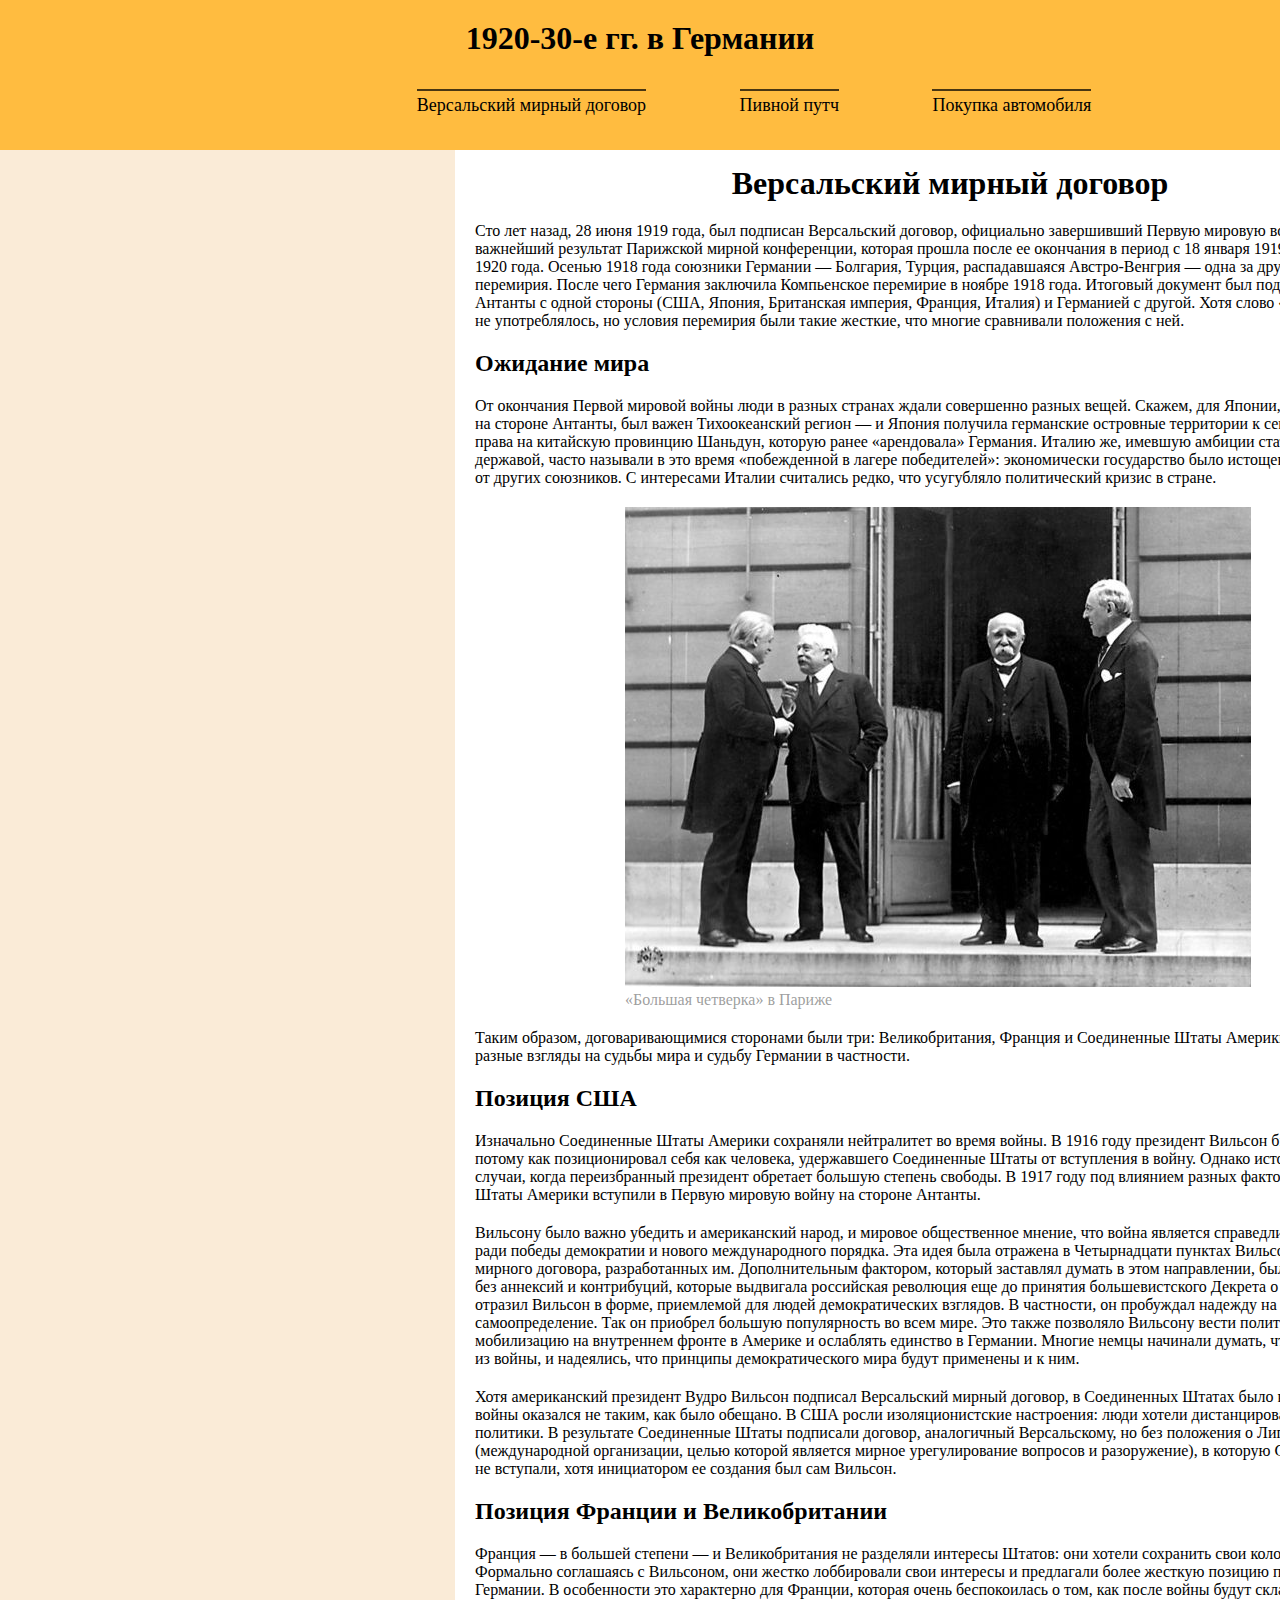
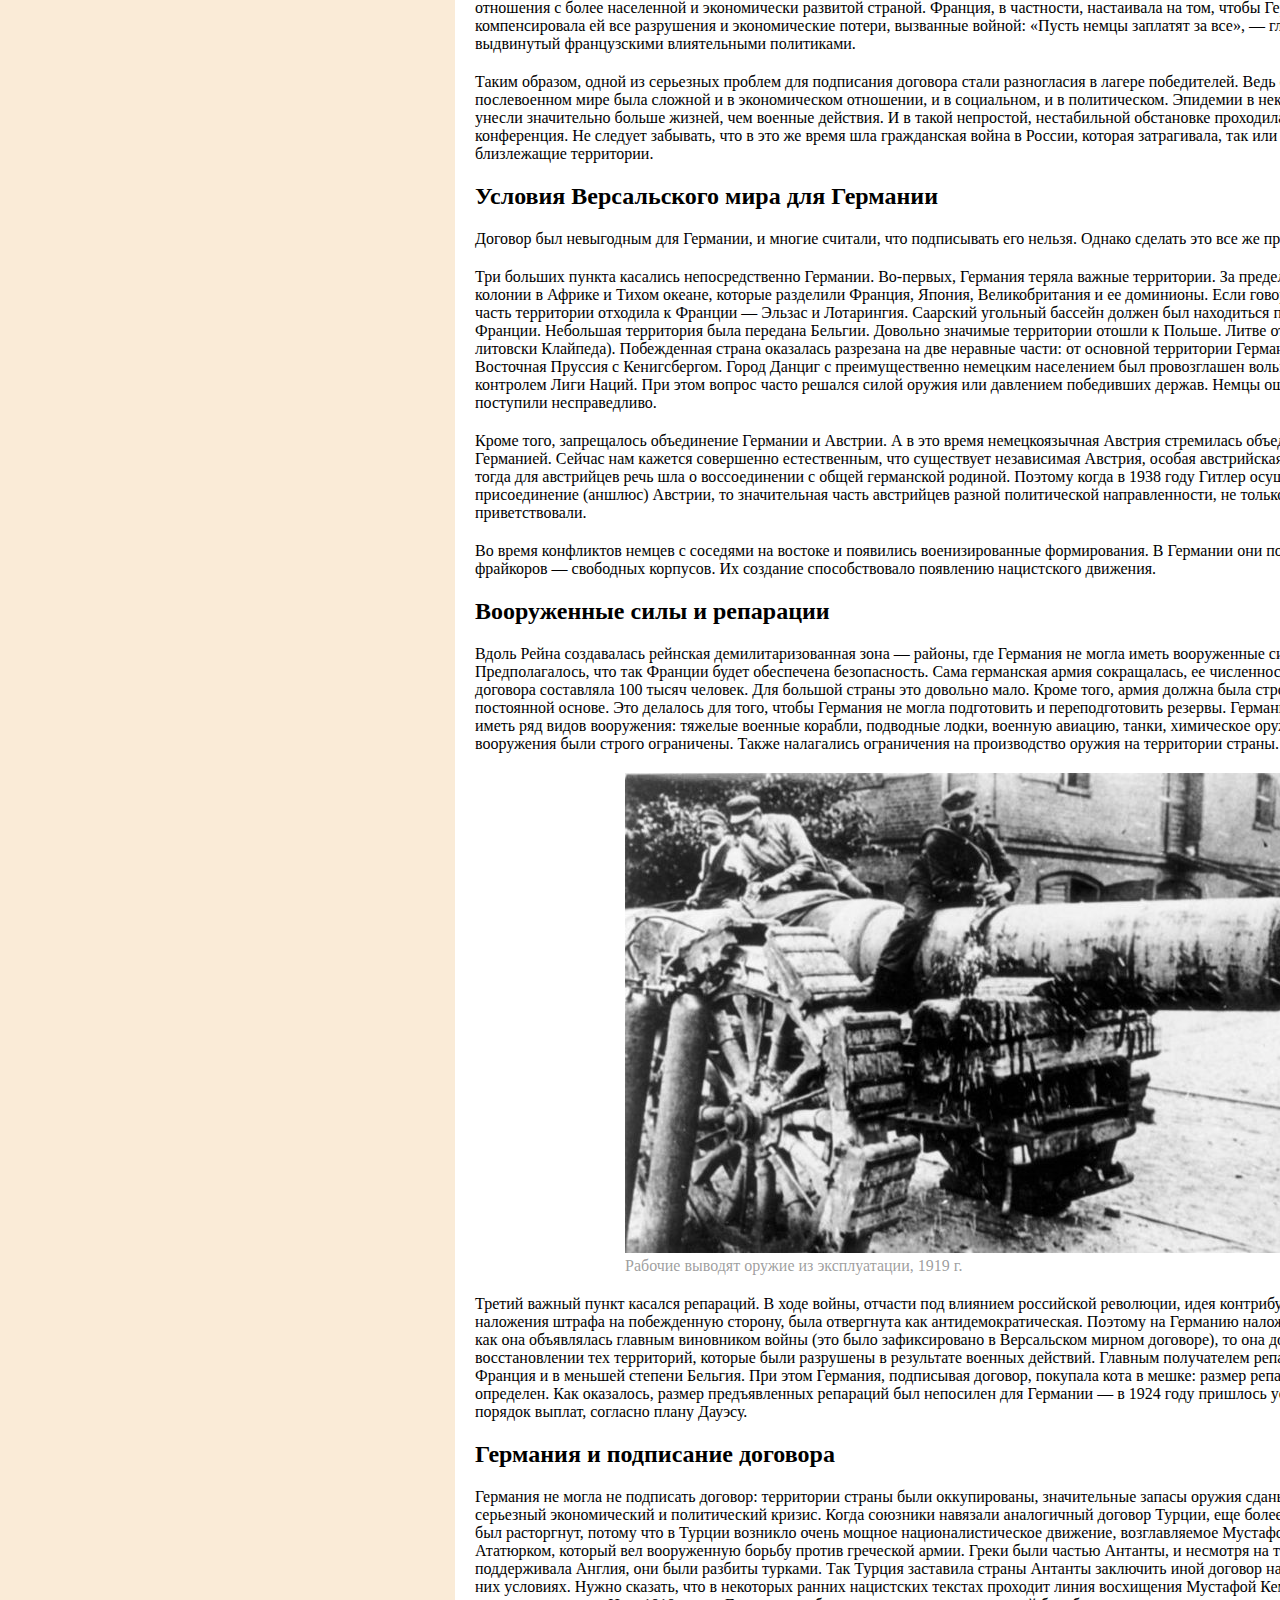
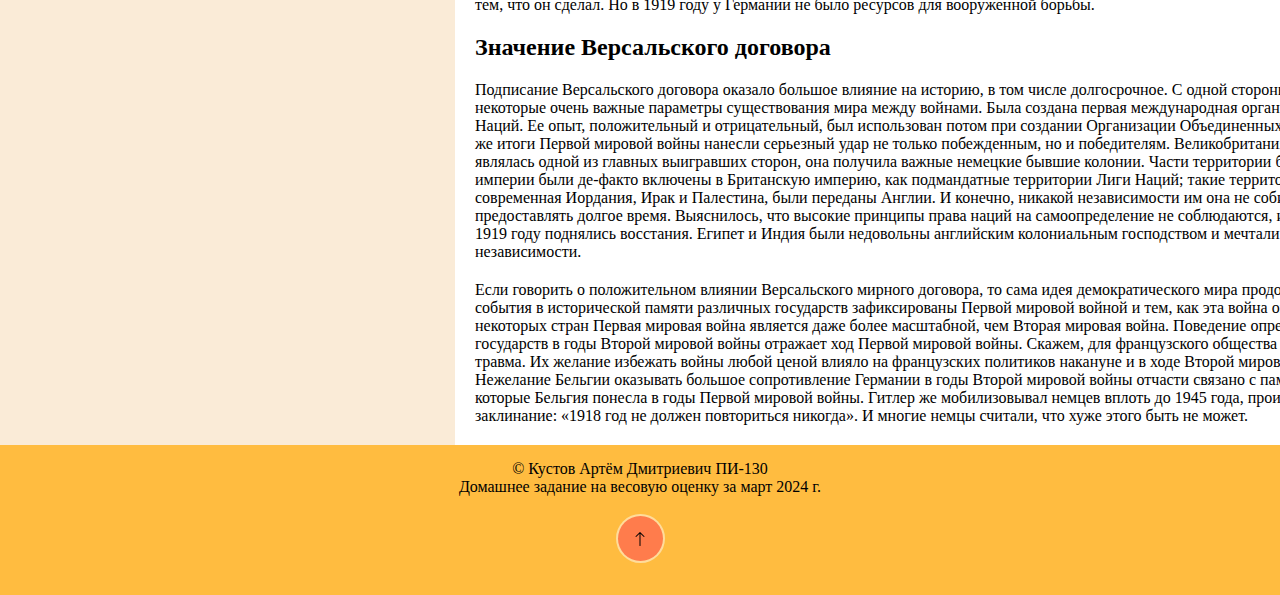
<file: index.html>
<!DOCTYPE html>
<html lang="ru">

<head>
    <meta charset="UTF-8">
    <meta name="viewport" content="width=device-width, initial-scale=1.0">
    <link rel="stylesheet" href="css/style.css">
    <title>1920-30-е гг. в Германии</title>
</head>

<body>
    <header>
        <div class="hat">
            <a class="title-a" href="index.html">
                <h1>1920-30-е гг. в Германии</h1>
            </a>
            <div class="button__head">
                <a class="link__head" href="index.html">
                    Версальский мирный договор
                </a>
                <a class="link__head" href="second.html">
                    Пивной путч
                </a>
                <a class="link__head" href="third.html">
                    Покупка автомобиля
                </a>
            </div>
        </div>
    </header>

    <main>
        <div class="fon">
            <h1>Версальский мирный договор</h1>
            <div class="text">
                <p>Сто лет назад, 28 июня 1919 года, был подписан Версальский договор, официально завершивший Первую
                    мировую войну. Это важнейший результат Парижской мирной конференции, которая прошла после ее
                    окончания в период с 18 января 1919 года по 21 января 1920 года. Осенью 1918 года союзники Германии
                    — Болгария, Турция, распадавшаяся Австро-Венгрия — одна за другой стали заключать перемирия. После
                    чего Германия заключила Компьенское перемирие в ноябре 1918 года. Итоговый документ был подписан
                    странами Антанты с одной стороны (США, Япония, Британская империя, Франция, Италия) и Германией с
                    другой. Хотя слово «капитуляция» нигде не употреблялось, но условия перемирия были такие жесткие,
                    что многие сравнивали положения с ней.
                </p>

                <h2>Ожидание мира</h2>

                <p>От окончания Первой мировой войны люди в разных странах ждали совершенно разных вещей. Скажем, для
                    Японии, которая сражалась на стороне Антанты, был важен Тихоокеанский регион — и Япония получила
                    германские островные территории к северу от экватора и права на китайскую провинцию Шаньдун, которую
                    ранее «арендовала» Германия. Италию же, имевшую амбиции стать великой державой, часто называли в это
                    время «побежденной в лагере победителей»: экономически государство было истощено и сильно зависело
                    от других союзников. С интересами Италии считались редко, что усугубляло политический кризис в
                    стране.</p>

                <img src="img/waitingpeice.jpg" alt="Большая четверка в Париже">
                <figcaption>«Большая четверка» в Париже</figcaption>

                <p>Таким образом, договаривающимися сторонами были три: Великобритания, Франция и Соединенные Штаты
                    Америки. У них были разные взгляды на судьбы мира и судьбу Германии в частности.</p>

                <h2>Позиция США</h2>

                <p>Изначально Соединенные Штаты Америки сохраняли нейтралитет во время войны. В 1916 году президент
                    Вильсон был переизбран, потому как позиционировал себя как человека, удержавшего Соединенные Штаты
                    от вступления в войну. Однако истории известны случаи, когда переизбранный президент обретает
                    большую степень свободы. В 1917 году под влиянием разных факторов Соединенные Штаты Америки вступили
                    в Первую мировую войну на стороне Антанты.</p>

                <p>Вильсону было важно убедить и американский народ, и мировое общественное мнение, что война является
                    справедливой, она ведется ради победы демократии и нового международного порядка. Эта идея была
                    отражена в Четырнадцати пунктах Вильсона — принципах мирного договора, разработанных им.
                    Дополнительным фактором, который заставлял думать в этом направлении, были дискуссии о мире без
                    аннексий и контрибуций, которые выдвигала российская революция еще до принятия большевистского
                    Декрета о мире. Эти идеи отразил Вильсон в форме, приемлемой для людей демократических взглядов. В
                    частности, он пробуждал надежду на право народов на самоопределение. Так он приобрел большую
                    популярность во всем мире. Это также позволяло Вильсону вести политическую мобилизацию на внутреннем
                    фронте в Америке и ослаблять единство в Германии. Многие немцы начинали думать, что следует выходить
                    из войны, и надеялись, что принципы демократического мира будут применены и к ним.</p>

                <p>Хотя американский президент Вудро Вильсон подписал Версальский мирный договор, в Соединенных Штатах
                    было негодование. Исход войны оказался не таким, как было обещано. В США росли изоляционистские
                    настроения: люди хотели дистанцироваться от европейской политики. В результате Соединенные Штаты
                    подписали договор, аналогичный Версальскому, но без положения о Лиге Наций (международной
                    организации, целью которой является мирное урегулирование вопросов и разоружение), в которую
                    Соединенные Штаты не вступали, хотя инициатором ее создания был сам Вильсон.</p>

                <h2>Позиция Франции и Великобритании</h2>

                <p>Франция — в большей степени — и Великобритания не разделяли интересы Штатов: они хотели сохранить
                    свои колониальные империи. Формально соглашаясь с Вильсоном, они жестко лоббировали свои интересы и
                    предлагали более жесткую позицию по отношению к Германии. В особенности это характерно для Франции,
                    которая очень беспокоилась о том, как после войны будут складываться отношения с более населенной и
                    экономически развитой страной. Франция, в частности, настаивала на том, чтобы Германия
                    компенсировала ей все разрушения и экономические потери, вызванные войной: «Пусть немцы заплатят за
                    все», — гласил лозунг, выдвинутый французскими влиятельными политиками.</p>

                <p>Таким образом, одной из серьезных проблем для подписания договора стали разногласия в лагере
                    победителей. Ведь ситуация в послевоенном мире была сложной и в экономическом отношении, и в
                    социальном, и в политическом. Эпидемии в некоторых странах унесли значительно больше жизней, чем
                    военные действия. И в такой непростой, нестабильной обстановке проходила Парижская мирная
                    конференция. Не следует забывать, что в это же время шла гражданская война в России, которая
                    затрагивала, так или иначе, и все близлежащие территории.</p>

                <h2>Условия Версальского мира для Германии</h2>

                <p>Договор был невыгодным для Германии, и многие считали, что подписывать его нельзя. Однако сделать это
                    все же пришлось.</p>

                <p>Три больших пункта касались непосредственно Германии. Во-первых, Германия теряла важные территории.
                    За пределами Европы — колонии в Африке и Тихом океане, которые разделили Франция, Япония,
                    Великобритания и ее доминионы. Если говорить о Европе, то часть территории отходила к Франции —
                    Эльзас и Лотарингия. Саарский угольный бассейн должен был находиться под контролем Франции.
                    Небольшая территория была передана Бельгии. Довольно значимые территории отошли к Польше. Литве
                    отошел Мемель (по-литовски Клайпеда). Побежденная страна оказалась разрезана на две неравные части:
                    от основной территории Германии отделялась Восточная Пруссия с Кенигсбергом. Город Данциг с
                    преимущественно немецким населением был провозглашен вольным городом под контролем Лиги Наций. При
                    этом вопрос часто решался силой оружия или давлением победивших держав. Немцы ощущали, что с ними
                    поступили несправедливо.</p>

                <p>Кроме того, запрещалось объединение Германии и Австрии. А в это время немецкоязычная Австрия
                    стремилась объединиться с Германией. Сейчас нам кажется совершенно естественным, что существует
                    независимая Австрия, особая австрийская идентичность. Но тогда для австрийцев речь шла о
                    воссоединении с общей германской родиной. Поэтому когда в 1938 году Гитлер осуществил присоединение
                    (аншлюс) Австрии, то значительная часть австрийцев разной политической направленности, не только
                    нацисты, это приветствовали.</p>

                <p>Во время конфликтов немцев с соседями на востоке и появились военизированные формирования. В Германии
                    они получили название фрайкоров — свободных корпусов. Их создание способствовало появлению
                    нацистского движения.</p>

                <h2>Вооруженные силы и репарации</h2>

                <p>Вдоль Рейна создавалась рейнская демилитаризованная зона — районы, где Германия не могла иметь
                    вооруженные силы. Предполагалось, что так Франции будет обеспечена безопасность. Сама германская
                    армия сокращалась, ее численность по условиям договора составляла 100 тысяч человек. Для большой
                    страны это довольно мало. Кроме того, армия должна была строиться на постоянной основе. Это делалось
                    для того, чтобы Германия не могла подготовить и переподготовить резервы. Германии не разрешалось
                    иметь ряд видов вооружения: тяжелые военные корабли, подводные лодки, военную авиацию, танки,
                    химическое оружие. Другие виды вооружения были строго ограничены. Также налагались ограничения на
                    производство оружия на территории страны.</p>

                <img src="img/gun.jpg" alt="пушка">
                <figcaption>Рабочие выводят оружие из эксплуатации, 1919 г.</figcaption>

                <p>Третий важный пункт касался репараций. В ходе войны, отчасти под влиянием российской революции, идея
                    контрибуций, то есть наложения штрафа на побежденную сторону, была отвергнута как
                    антидемократическая. Поэтому на Германию наложили репарации: так как она объявлялась главным
                    виновником войны (это было зафиксировано в Версальском мирном договоре), то она должна участвовать в
                    восстановлении тех территорий, которые были разрушены в результате военных действий. Главным
                    получателем репараций были Франция и в меньшей степени Бельгия. При этом Германия, подписывая
                    договор, покупала кота в мешке: размер репараций не был еще определен. Как оказалось, размер
                    предъявленных репараций был непосилен для Германии — в 1924 году пришлось установить новый порядок
                    выплат, согласно плану Дауэсу.</p>

                <h2>Германия и подписание договора</h2>

                <p>Германия не могла не подписать договор: территории страны были оккупированы, значительные запасы
                    оружия сданы. Ее сотрясал серьезный экономический и политический кризис. Когда союзники навязали
                    аналогичный договор Турции, еще более жестокий, то он был расторгнут, потому что в Турции возникло
                    очень мощное националистическое движение, возглавляемое Мустафой Кемалем Ататюрком, который вел
                    вооруженную борьбу против греческой армии. Греки были частью Антанты, и несмотря на то, что их
                    поддерживала Англия, они были разбиты турками. Так Турция заставила страны Антанты заключить иной
                    договор на более выгодных для них условиях. Нужно сказать, что в некоторых ранних нацистских текстах
                    проходит линия восхищения Мустафой Кемалем Ататюрком и тем, что он сделал. Но в 1919 году у Германии
                    не было ресурсов для вооруженной борьбы.</p>

                <h2>Значение Версальского договора</h2>

                <p>Подписание Версальского договора оказало большое влияние на историю, в том числе долгосрочное. С
                    одной стороны, были определены некоторые очень важные параметры существования мира между войнами.
                    Была создана первая международная организация — Лига Наций. Ее опыт, положительный и отрицательный,
                    был использован потом при создании Организации Объединенных Наций. В сущности же итоги Первой
                    мировой войны нанесли серьезный удар не только побежденным, но и победителям. Великобритания,
                    казалось бы, являлась одной из главных выигравших сторон, она получила важные немецкие бывшие
                    колонии. Части территории бывшей Османской империи были де-факто включены в Британскую империю, как
                    подмандатные территории Лиги Наций; такие территории, как современная Иордания, Ирак и Палестина,
                    были переданы Англии. И конечно, никакой независимости им она не собиралась предоставлять долгое
                    время. Выяснилось, что высокие принципы права наций на самоопределение не соблюдаются, и в Индии и
                    Египте в 1919 году поднялись восстания. Египет и Индия были недовольны английским колониальным
                    господством и мечтали о предоставлении независимости.</p>

                <p>Если говорить о положительном влиянии Версальского мирного договора, то сама идея демократического
                    мира продолжала жить. Многие события в исторической памяти различных государств зафиксированы Первой
                    мировой войной и тем, как эта война окончилась. Для некоторых стран Первая мировая война является
                    даже более масштабной, чем Вторая мировая война. Поведение определенных государств в годы Второй
                    мировой войны отражает ход Первой мировой войны. Скажем, для французского общества это колоссальная
                    травма. Их желание избежать войны любой ценой влияло на французских политиков накануне и в ходе
                    Второй мировой войны. Нежелание Бельгии оказывать большое сопротивление Германии в годы Второй
                    мировой войны отчасти связано с памятью о тех потерях, которые Бельгия понесла в годы Первой мировой
                    войны. Гитлер же мобилизовывал немцев вплоть до 1945 года, произнося как заклинание: «1918 год не
                    должен повториться никогда». И многие немцы считали, что хуже этого быть не может.</p>

            </div>
        </div>
    </main>

    <footer>
        <div class="text__footer">
            <p>&copy; Кустов Артём Дмитриевич ПИ-130</p>
            <p>Домашнее задание на весовую оценку за март 2024 г.</p>
        </div>

        <div class="back__wrapper">
            <a class="back" href="index.html">
                <svg xmlns="http://www.w3.org/2000/svg" width="16" height="16" fill="currentColor"
                    class="bi bi-arrow-up" viewBox="0 0 16 16">
                    <path fill-rule="evenodd"
                        d="M8 15a.5.5 0 0 0 .5-.5V2.707l3.146 3.147a.5.5 0 0 0 .708-.708l-4-4a.5.5 0 0 0-.708 0l-4 4a.5.5 0 1 0 .708.708L7.5 2.707V14.5a.5.5 0 0 0 .5.5z" />
                </svg>
            </a>
        </div>
    </footer>
</body>

</html>
</file>
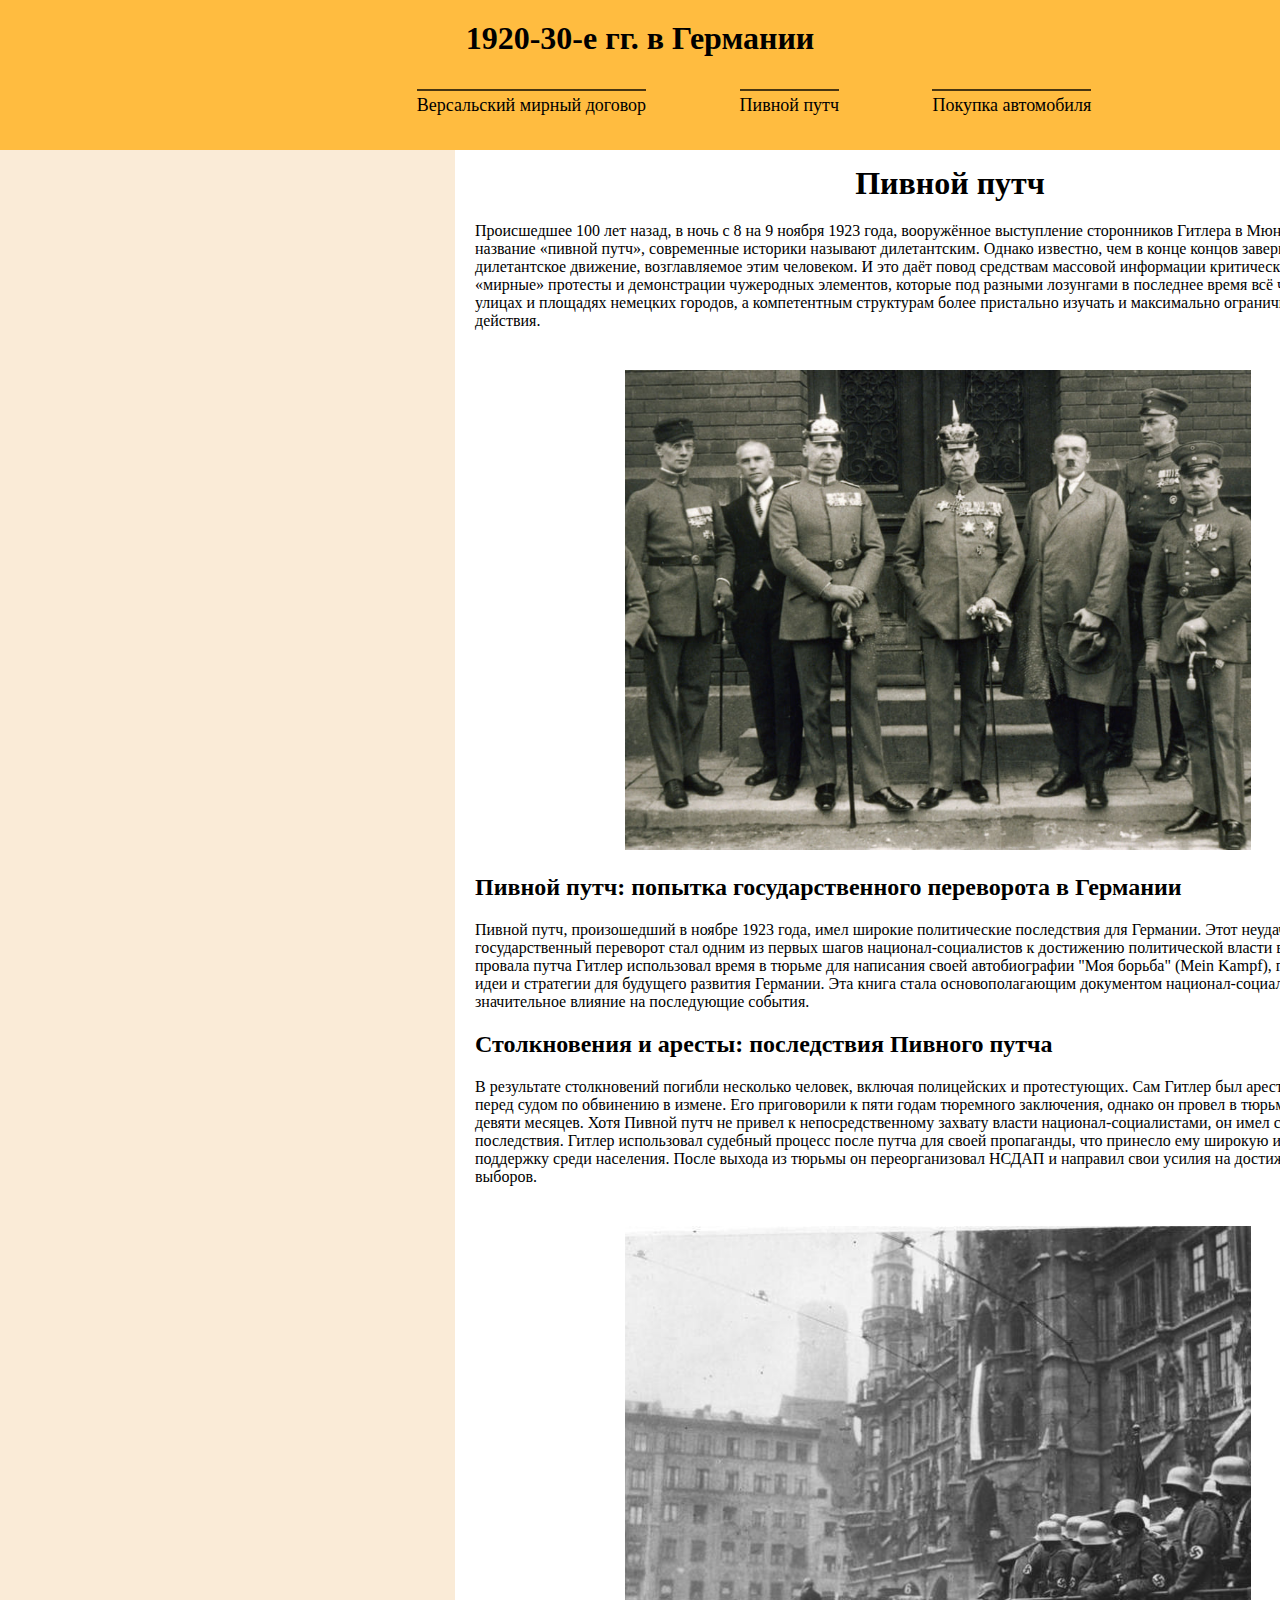
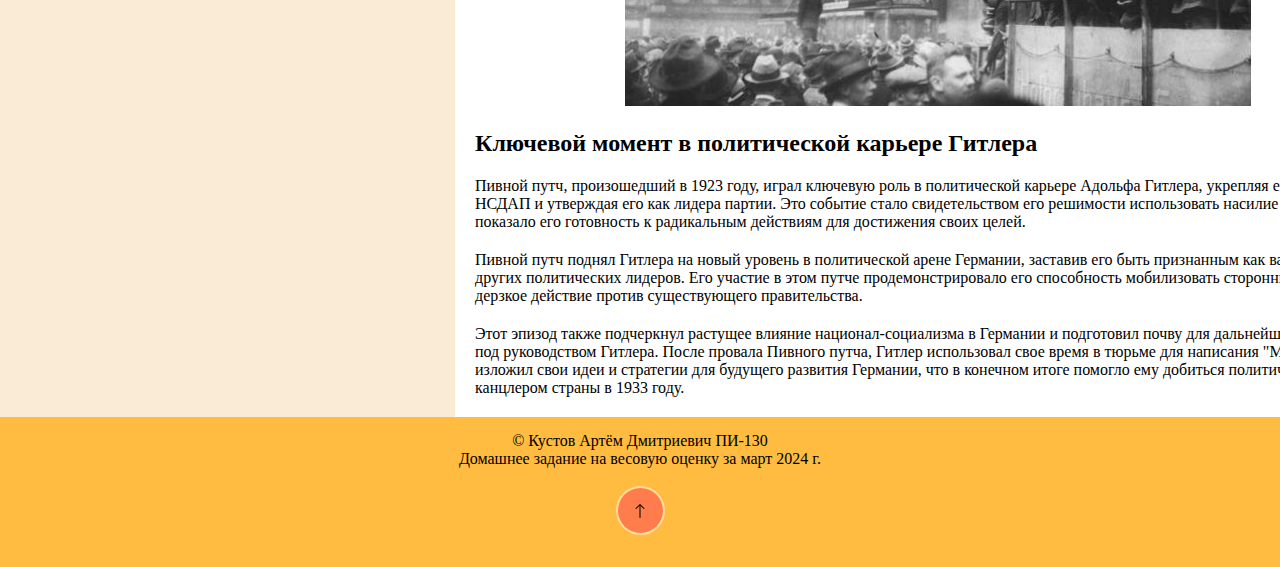
<file: second.html>
<!DOCTYPE html>
<html lang="ru">

<head>
    <meta charset="UTF-8">
    <meta name="viewport" content="width=device-width, initial-scale=1.0">
    <link rel="stylesheet" href="css/style.css">
    <title>1920-30-е гг. в Германии</title>
</head>

<body>
    <header>
        <div class="hat">
            <a class="title-a" href="index.html">
                <h1>1920-30-е гг. в Германии</h1>
            </a>
            <div class="button__head">
                <a class="link__head" href="index.html">
                    Версальский мирный договор
                </a>
                <a class="link__head" href="second.html">
                    Пивной путч
                </a>
                <a class="link__head" href="third.html">
                    Покупка автомобиля
                </a>
            </div>
        </div>
    </header>

    <main>
        <div class="fon">
            <h1>Пивной путч</h1>
            <div class="text">
                <p>Происшедшее 100 лет назад, в ночь с 8 на 9 ноября 1923 года, вооружённое выступление сторонников
                    Гитлера
                    в Мюнхене, получившее название «пивной путч», современные историки называют дилетантским. Однако
                    известно, чем в конце концов завершилось совсем не дилетантское движение, возглавляемое этим
                    человеком.
                    И это даёт повод средствам массовой информации критически освещать «мирные» протесты и демонстрации
                    чужеродных элементов, которые под разными лозунгами в последнее время всё чаще происходят на улицах
                    и
                    площадях немецких городов, а компетентным структурам более пристально изучать и максимально
                    ограничивать
                    такие действия.</p>

                <img class="beer__img1" src="img/beerputch1.jpg" alt="пивной путч">

                <h2>Пивной путч: попытка государственного переворота в Германии</h2>

                <p>Пивной путч, произошедший в ноябре 1923 года, имел широкие политические последствия для Германии.
                    Этот неудачный покушение на государственный переворот стал одним из первых шагов
                    национал-социалистов к достижению политической власти в стране.

                    После провала путча Гитлер использовал время в тюрьме для написания своей автобиографии "Моя борьба"
                    (Mein Kampf), где изложил свои идеи и стратегии для будущего развития Германии. Эта книга стала
                    основополагающим документом национал-социализма и оказала значительное влияние на последующие
                    события.
                </p>

                <h2>Столкновения и аресты: последствия Пивного путча</h2>

                <p>В результате столкновений погибли несколько человек, включая полицейских и протестующих. Сам Гитлер
                    был арестован и предстанет перед судом по обвинению в измене. Его приговорили к пяти годам тюремного
                    заключения, однако он провел в тюрьме всего лишь около девяти месяцев.

                    Хотя Пивной путч не привел к непосредственному захвату власти национал-социалистами, он имел
                    серьезные последствия. Гитлер использовал судебный процесс после путча для своей пропаганды, что
                    принесло ему широкую известность и поддержку среди населения. После выхода из тюрьмы он
                    переорганизовал НСДАП и направил свои усилия на достижение власти путем выборов.</p>

                <img class="beer__img1" src="img/beerputch.jpg" alt="пивнойпутч">

                <h2>Ключевой момент в политической карьере Гитлера</h2>

                <p>Пивной путч, произошедший в 1923 году, играл ключевую роль в политической карьере Адольфа Гитлера, укрепляя его авторитет внутри НСДАП и утверждая его как лидера партии. Это событие стало свидетельством его решимости использовать насилие в политике и показало его готовность к радикальным действиям для достижения своих целей.</p>

                <p>Пивной путч поднял Гитлера на новый уровень в политической арене Германии, заставив его быть признанным как важного игрока среди других политических лидеров. Его участие в этом путче продемонстрировало его способность мобилизовать сторонников и провести дерзкое действие против существующего правительства.</p>

                <p>Этот эпизод также подчеркнул растущее влияние национал-социализма в Германии и подготовил почву для дальнейшего успеха НСДАП под руководством Гитлера. После провала Пивного путча, Гитлер использовал свое время в тюрьме для написания "Моей борьбы", где изложил свои идеи и стратегии для будущего развития Германии, что в конечном итоге помогло ему добиться политической власти и стать канцлером страны в 1933 году.</p>
            </div>
        </div>
    </main>

    <footer>
        <div class="text__footer">
            <p>&copy; Кустов Артём Дмитриевич ПИ-130</p>
            <p>Домашнее задание на весовую оценку за март 2024 г.</p>
        </div>

        <div class="back__wrapper">
            <a class="back" href="second.html">
                <svg xmlns="http://www.w3.org/2000/svg" width="16" height="16" fill="currentColor"
                    class="bi bi-arrow-up" viewBox="0 0 16 16">
                    <path fill-rule="evenodd"
                        d="M8 15a.5.5 0 0 0 .5-.5V2.707l3.146 3.147a.5.5 0 0 0 .708-.708l-4-4a.5.5 0 0 0-.708 0l-4 4a.5.5 0 1 0 .708.708L7.5 2.707V14.5a.5.5 0 0 0 .5.5z" />
                </svg>
            </a>
        </div>
    </footer>
</body>

</html>
</file>
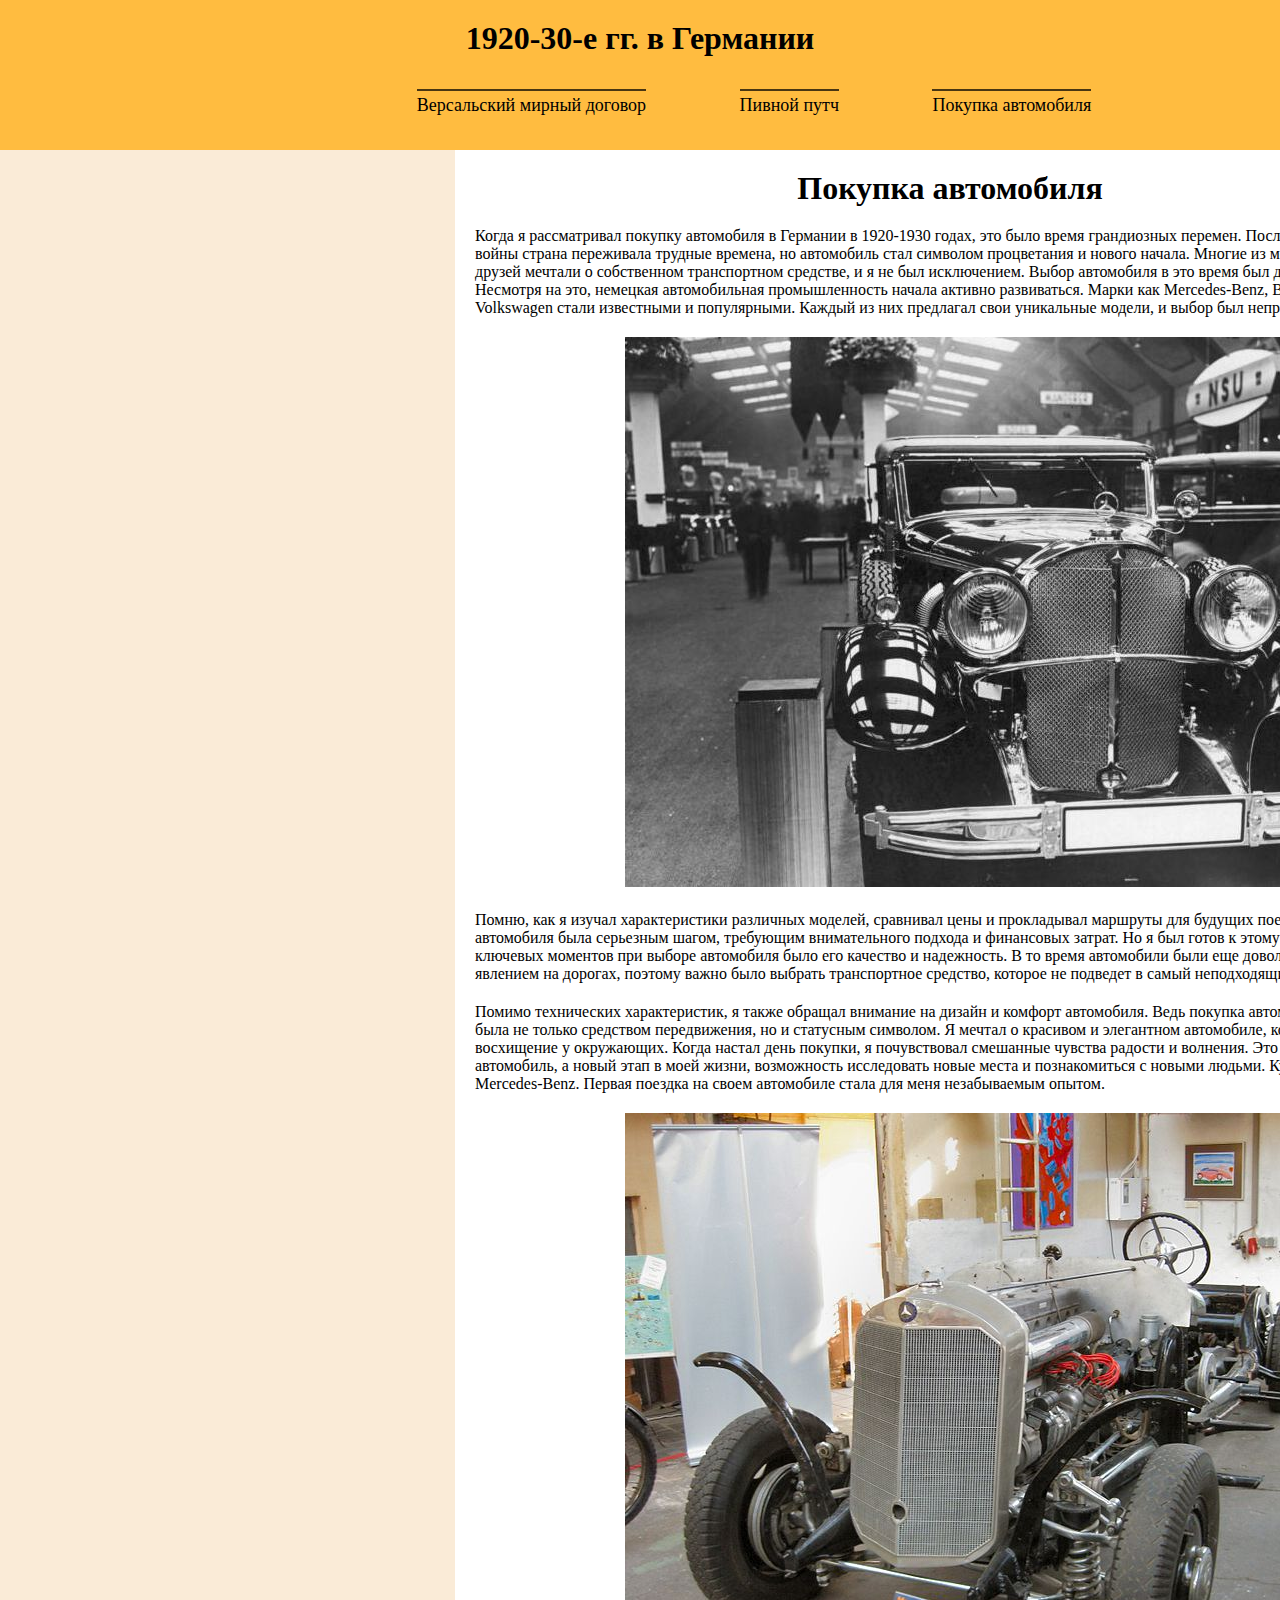
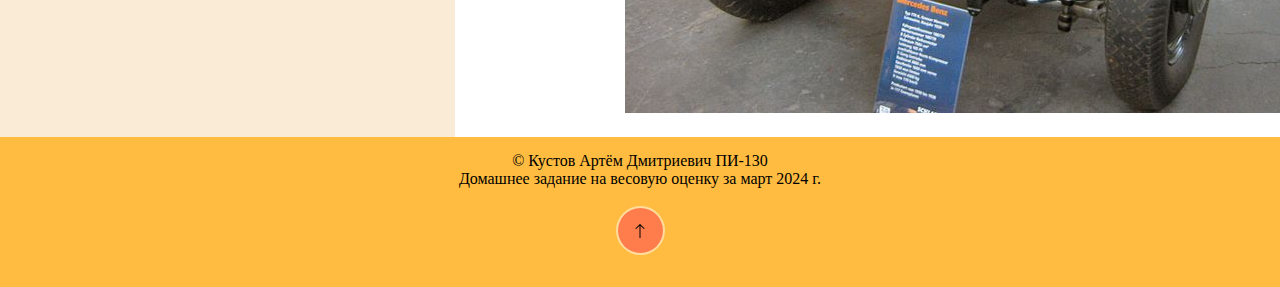
<file: third.html>
<!DOCTYPE html>
<html lang="ru">

<head>
    <meta charset="UTF-8">
    <meta name="viewport" content="width=device-width, initial-scale=1.0">
    <link rel="stylesheet" href="css/style.css">
    <title>1920-30-е гг. в Германии</title>
</head>

<body>
    <header>
        <div class="hat">
            <a class="title-a" href="index.html">
                <h1>1920-30-е гг. в Германии</h1>
            </a>
            <div class="button__head">
                <a class="link__head" href="index.html">
                    Версальский мирный договор
                </a>
                <a class="link__head" href="second.html">
                    Пивной путч
                </a>
                <a class="link__head" href="third.html">
                    Покупка автомобиля
                </a>
            </div>
        </div>
    </header>

    <main>
        <div class="fon">
            <div class="text">
                <h1>Покупка автомобиля</h1>

                <p>Когда я рассматривал покупку автомобиля в Германии в 1920-1930 годах, это было время грандиозных
                    перемен. После первой мировой войны страна переживала трудные времена, но автомобиль стал символом
                    процветания и нового начала. Многие из моих знакомых и друзей мечтали о собственном транспортном средстве, и я не был
                    исключением.

                    Выбор автомобиля в это время был довольно ограничен. Несмотря на это, немецкая автомобильная
                    промышленность начала активно развиваться. Марки как Mercedes-Benz, BMW, Opel и Volkswagen стали
                    известными и популярными. Каждый из них предлагал свои уникальные модели, и выбор был непрост.</p>

                <img src="img/mers1.jpg" alt="Mercedes-Benz">

                <p>Помню, как я изучал характеристики различных моделей, сравнивал цены и прокладывал маршруты для
                    будущих поездок. Покупка автомобиля была серьезным шагом, требующим внимательного подхода и
                    финансовых затрат. Но я был готов к этому вызову.

                    Одним из ключевых моментов при выборе автомобиля было его качество и надежность. В то время
                    автомобили были еще довольно редким явлением на дорогах, поэтому важно было выбрать транспортное
                    средство, которое не подведет в самый неподходящий момент.</p>

                <p>Помимо технических характеристик, я также обращал внимание на дизайн и комфорт автомобиля. Ведь
                    покупка автомобиля в эти времена была не только средством передвижения, но и статусным символом. Я
                    мечтал о красивом и элегантном автомобиле, который вызывал бы восхищение у окружающих.

                    Когда настал день покупки, я почувствовал смешанные чувства радости и волнения. Это был не просто
                    автомобиль, а новый этап в моей жизни, возможность исследовать новые места и познакомиться с новыми
                    людьми. Купил я себе Mercedes-Benz. Первая поездка на своем автомобиле стала для меня незабываемым опытом.</p>

                <img src="img/mers2.jpg" alt="Mercedes-Benz">
            </div>
        </div>
    </main>

    <footer>
        <div class="text__footer">
            <p>&copy; Кустов Артём Дмитриевич ПИ-130</p>
            <p>Домашнее задание на весовую оценку за март 2024 г.</p>
        </div>

        <div class="back__wrapper">
            <a class="back" href="third.html">
                <svg xmlns="http://www.w3.org/2000/svg" width="16" height="16" fill="currentColor"
                    class="bi bi-arrow-up" viewBox="0 0 16 16">
                    <path fill-rule="evenodd"
                        d="M8 15a.5.5 0 0 0 .5-.5V2.707l3.146 3.147a.5.5 0 0 0 .708-.708l-4-4a.5.5 0 0 0-.708 0l-4 4a.5.5 0 1 0 .708.708L7.5 2.707V14.5a.5.5 0 0 0 .5.5z" />
                </svg>
            </a>
        </div>
    </footer>
</body>

</html>
</file>
<file: css/style.css>
* {
    margin: 0;
    padding: 0;
    box-sizing: border-box;
}

body {
    background-color: antiquewhite;
    height: 100%;
}

/* ---------------header-------------- */

.title-a {
    color: black;
    text-decoration: none;
    outline: none;
}

.hat {
    background-color: rgb(255, 188, 64);
    height: 150px;
    width: 100%;
    position: relative;
}

.hat h1 {
    display: flex;
    justify-content: center;
    align-items: center;
    padding-top: 20px;
}

.button__head {
    position: absolute;
    display: flex;
    justify-content: space-around;
    width: 60%;
    top: 95px;
    left: 370px;
    font-size: 18px;
}

.link__head {
    position: relative;
    text-decoration: none;
    color: black;
    outline: none;
}

.link__head::after {
    content: "";
    position: absolute;
    display: block;
    bottom: -8px;
    height: 2px;
    width: 100%;
    background-color: rgba(0, 0, 0, 0.712);
    transform-origin: left center;
    transform: scaleX(0);
    transition: transform 0.3s ease-in-out;
    outline: none;
}

.link__head::before {
    content: "";
    position: absolute;
    display: block;
    top: -6px;
    height: 2px;
    width: 100%;
    background-color: rgba(0, 0, 0, 0.712);
    transform-origin: right center;
    transform: scaleX(1);
    transition: transform 0.3s ease-in-out;
    outline: none;
}

.link__head:hover::after,
.link__head:focus::after {
    transform: scaleX(1);
    outline: none;
}

.link__head:hover::before,
.link__head:focus::before {
    transform: scaleX(0);
    outline: none;
}

/* -------------main-------------- */

main {
    display: flex;
    flex-grow: 1;
    flex-direction: column;
    height: 100%;
    width: 100%;
}

.fon {
    background-color: white;
    width: 990px;
    height: 100%;
    margin-left: 455px;
}

.fon h1 {
    display: flex;
    justify-content: center;
    margin-top: 15px;
}

.text {
    margin: 20px 20px 20px 20px;
}

.text p {
    margin-top: 20px;
    margin-bottom: 20px;
}

.text h2 {
    margin-top: 20px;
    margin-bottom: 20px;
}

.text img,
.text figcaption {
    margin-left: 150px;
    color: rgba(128, 128, 128, 0.76);
}

.beer__img1 {
    width: 626px;
    height: 480px;
    object-fit: cover;
    margin-top: 20px;
}

/* -------------footer-------------- */

footer {
    height: 150px;
    background-color: rgb(255, 188, 64);
}

.text__footer {
    display: flex;
    flex-direction: column;
    justify-content: center;
    align-items: center;
    padding-top: 15px;
}

.back__wrapper {
    display: flex;
    align-items: center;
    justify-content: center;
    margin-top: 20px;
}

.back {
    display: flex;
    justify-content: center;
    align-items: center;
    background-color: rgb(255, 124, 76);
    width: 45px;
    text-decoration: none;
    color: black;
    height: 45px;
    border: none;
    outline: 0px rgba(255, 255, 255, 0.479) solid;
    border-radius: 50%;
    box-shadow: 0px 0px 0px 2px rgba(255, 255, 255, 0.479);
    transition: all 0.3s;
}

.back:hover,
.back:focus {
    box-shadow: 0px 0px 0px 4px orangered;
    outline-offset: 5px;
    outline: 4px solid rgba(255, 255, 255, 0.479);
}
</file>
